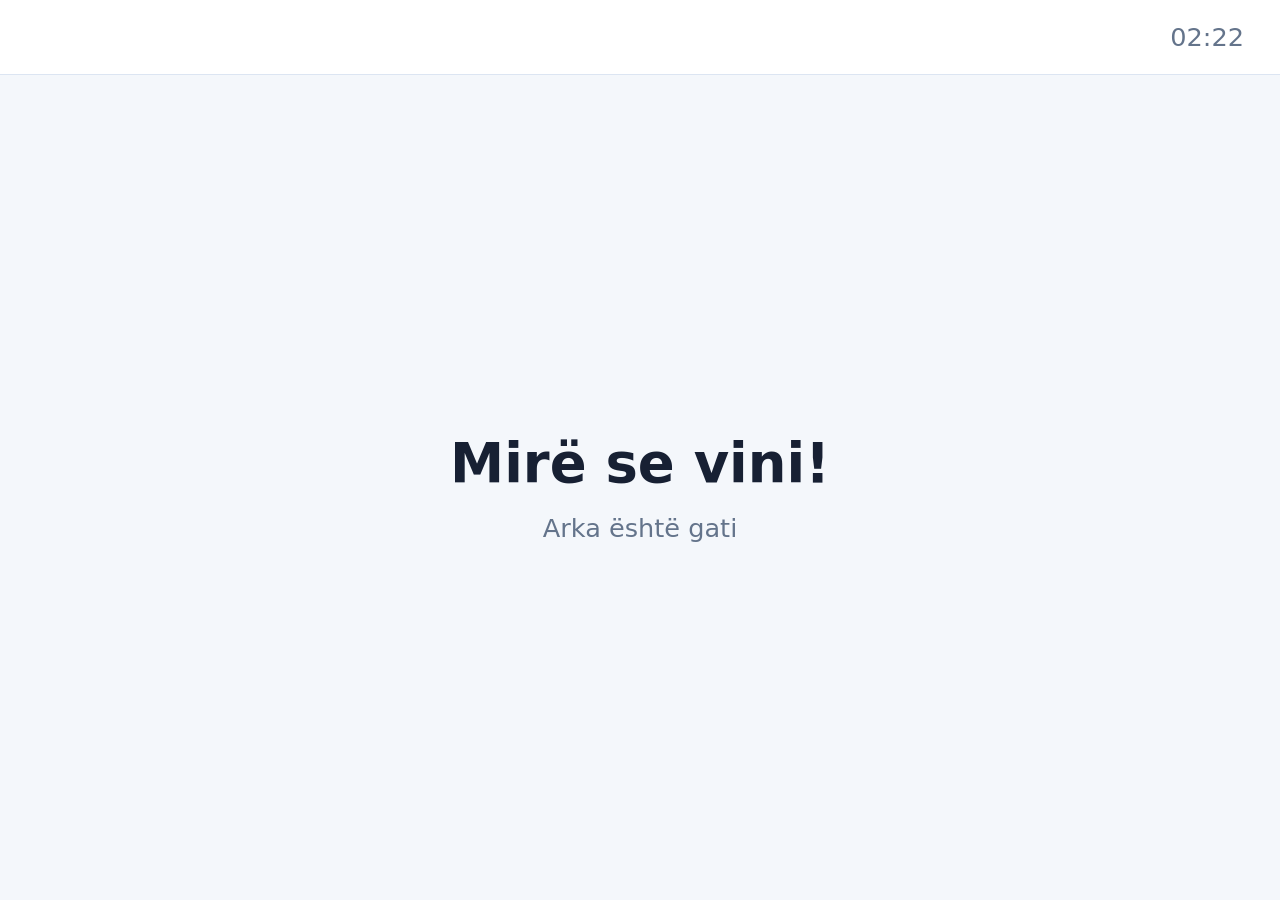
<file: src/main/resources/static/display.html>
<!DOCTYPE html>
<html lang="sq">
<head>
  <meta charset="UTF-8" />
  <meta name="viewport" content="width=device-width, initial-scale=1.0" />
  <title>Ekrani i klientit</title>
  <style>
    :root { --bg: #F4F7FB; --card: #FFFFFF; --text: #172033; --muted: #64748B; --accent: #2563EB; --green: #10B981; --border: #DCE5F2; }
    * { box-sizing: border-box; margin: 0; padding: 0; }
    body { font-family: "Segoe UI", system-ui, sans-serif; background: var(--bg); color: var(--text); height: 100vh; display: flex; flex-direction: column; }
    header { display: flex; justify-content: space-between; align-items: center; padding: 22px 36px; background: var(--card); border-bottom: 1px solid var(--border); }
    #shop { font-size: 2rem; font-weight: 800; letter-spacing: .02em; }
    #clock { font-size: 1.6rem; color: var(--muted); font-variant-numeric: tabular-nums; }
    main { flex: 1; display: flex; min-height: 0; }
    .screen { flex: 1; display: none; min-height: 0; }
    .screen.on { display: flex; }
    #cart { flex-direction: column; padding: 24px 36px; gap: 18px; }
    #lines { flex: 1; overflow: hidden; background: var(--card); border: 1px solid var(--border); border-radius: 14px; padding: 8px 24px; display: flex; flex-direction: column; justify-content: flex-end; }
    .line { display: grid; grid-template-columns: 1fr auto auto; gap: 24px; padding: 12px 0; border-bottom: 1px solid var(--border); font-size: 1.5rem; }
    .line:last-child { border-bottom: none; font-weight: 700; }
    .qty { color: var(--muted); font-variant-numeric: tabular-nums; }
    .amount { text-align: right; min-width: 170px; font-variant-numeric: tabular-nums; }
    .totals { display: flex; justify-content: space-between; align-items: flex-end; background: var(--accent); color: #fff; border-radius: 14px; padding: 22px 30px; }
    .totals .label { font-size: 1.6rem; text-transform: uppercase; letter-spacing: .08em; opacity: .9; }
    .totals .sub { font-size: 1.1rem; opacity: .85; margin-top: 6px; }
    #total { font-size: 4.4rem; font-weight: 800; font-variant-numeric: tabular-nums; line-height: 1; }
    #welcome, #paid { flex-direction: column; align-items: center; justify-content: center; text-align: center; gap: 18px; padding: 40px; }
    #welcome h1 { font-size: 3.4rem; }
    #welcome p, #paid p { font-size: 1.6rem; color: var(--muted); }
    #paid h1 { font-size: 3rem; color: var(--green); }
    .change { font-size: 5rem; font-weight: 800; font-variant-numeric: tabular-nums; }
    #status { position: fixed; bottom: 10px; right: 14px; font-size: .8rem; color: var(--muted); }
  </style>
</head>
<body>
  <header>
    <div id="shop"></div>
    <div id="clock"></div>
  </header>
  <main>
    <section class="screen on" id="welcome">
      <h1 id="welcome-title"></h1>
      <p id="welcome-text"></p>
    </section>
    <section class="screen" id="cart">
      <div id="lines"></div>
      <div class="totals">
        <div>
          <div class="label" id="total-label"></div>
          <div class="sub" id="total-sub"></div>
        </div>
        <div id="total"></div>
      </div>
    </section>
    <section class="screen" id="paid">
      <h1 id="paid-title"></h1>
      <p id="paid-text"></p>
      <div class="change" id="paid-change"></div>
      <p id="paid-footer"></p>
    </section>
  </main>
  <div id="status"></div>

  <script>
    'use strict';
    // The screen facing the customer. Opened from the till (same browser); updates arrive on a BroadcastChannel.
    const TEXT = {
      sq: { welcome: 'Mirë se vini!', next: 'Arka është gati', total: 'Për të paguar', discount: 'Zbritje', customer: 'Klienti',
            paying: 'Pagesa', thanks: 'Faleminderit!', change: 'Kusuri', paid: 'Paguar', noChannel: 'Ky shfletues nuk e mbështet ekranin e klientit' },
      en: { welcome: 'Welcome!', next: 'The till is ready', total: 'To pay', discount: 'Discount', customer: 'Customer',
            paying: 'Payment', thanks: 'Thank you!', change: 'Change', paid: 'Paid', noChannel: 'This browser does not support the customer display' }
    };
    let lang = 'sq';
    const $ = id => document.getElementById(id);
    const money = n => Number(n || 0).toLocaleString('en-US', { minimumFractionDigits: 2, maximumFractionDigits: 2 }).replace(/,/g, ' ') + ' LEK';
    const esc = v => String(v ?? '').replace(/&/g, '&amp;').replace(/</g, '&lt;').replace(/>/g, '&gt;');

    function show(id) {
      document.querySelectorAll('.screen').forEach(s => s.classList.toggle('on', s.id === id));
    }

    function render(m) {
      lang = m.lang === 'en' ? 'en' : 'sq';
      const T = TEXT[lang];
      document.documentElement.lang = lang;
      if (m.shop?.name) { $('shop').textContent = m.shop.name; document.title = m.shop.name; }
      $('welcome-title').textContent = T.welcome;
      $('welcome-text').textContent = T.next;
      if (m.type === 'cart') {
        if (!m.items.length) { show('welcome'); return; }
        $('lines').innerHTML = m.items.slice(-9).map(i => `
          <div class="line"><span>${esc(i.name)}</span><span class="qty">${esc(i.quantity)} ${esc(i.unit)}</span><span class="amount">${money(i.total)}</span></div>`).join('');
        $('total-label').textContent = T.total;
        const sub = [];
        if (Number(m.discount) > 0) sub.push(`${T.discount}: ${money(m.discount)}`);
        if (m.customer) sub.push(`${T.customer}: ${esc(m.customer)}`);
        $('total-sub').innerHTML = sub.join(' · ');
        $('total').textContent = money(m.total);
        show('cart');
      } else if (m.type === 'paying') {
        $('total-label').textContent = T.paying;
        $('total').textContent = money(m.total);
        show('cart');
      } else if (m.type === 'paid') {
        $('paid-title').textContent = T.thanks;
        const change = Number(m.change || 0);
        $('paid-text').textContent = change > 0 ? T.change : `${T.paid}: ${money(m.total)}`;
        $('paid-change').textContent = change > 0 ? money(change) : '';
        $('paid-footer').textContent = m.shop?.footer || '';
        show('paid');
      }
    }

    function tick() {
      const now = new Date();
      $('clock').textContent = `${String(now.getHours()).padStart(2, '0')}:${String(now.getMinutes()).padStart(2, '0')}`;
    }
    tick();
    setInterval(tick, 10000);

    if ('BroadcastChannel' in window) {
      const channel = new BroadcastChannel('pos-customer-display');
      channel.onmessage = e => render(e.data || {});
      channel.postMessage({ type: 'hello' });
      render({ type: 'cart', items: [], lang: 'sq' });
    } else {
      $('status').textContent = TEXT.sq.noChannel;
    }
  </script>
</body>
</html>
</file>
